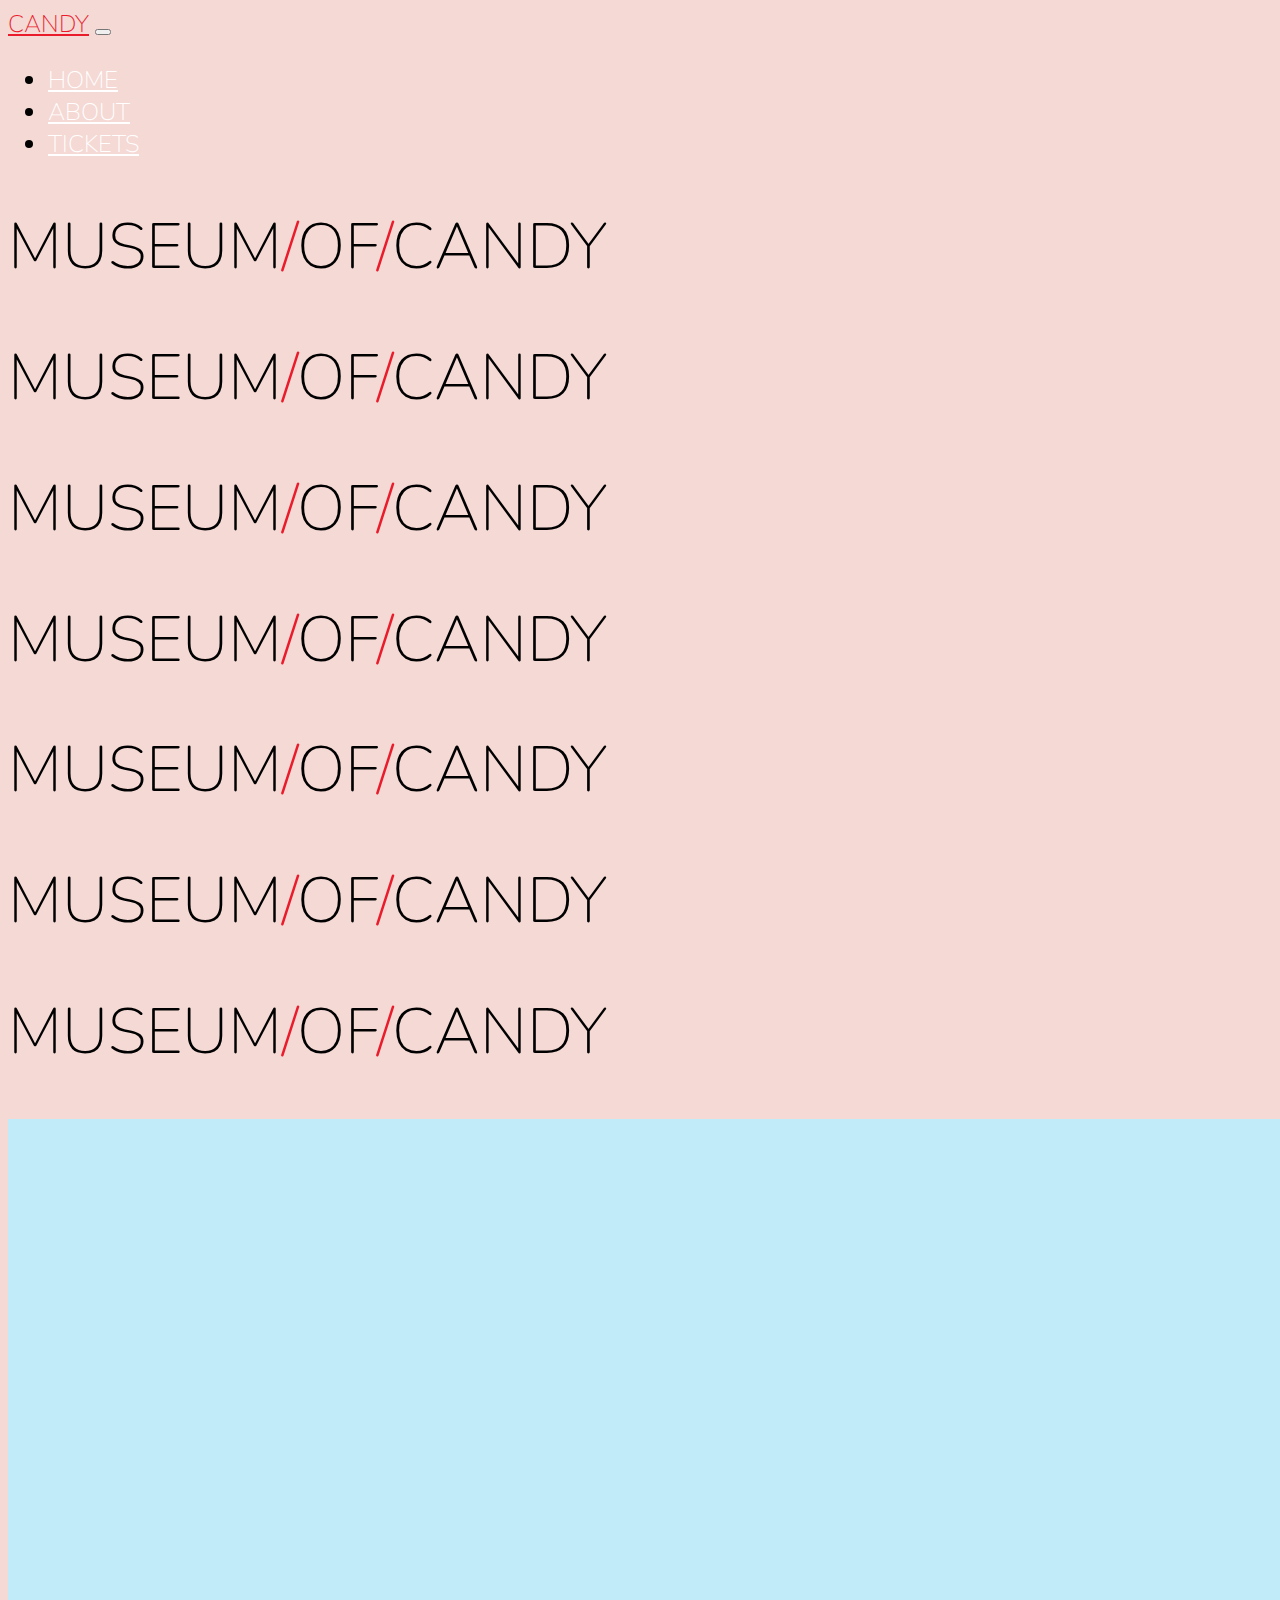
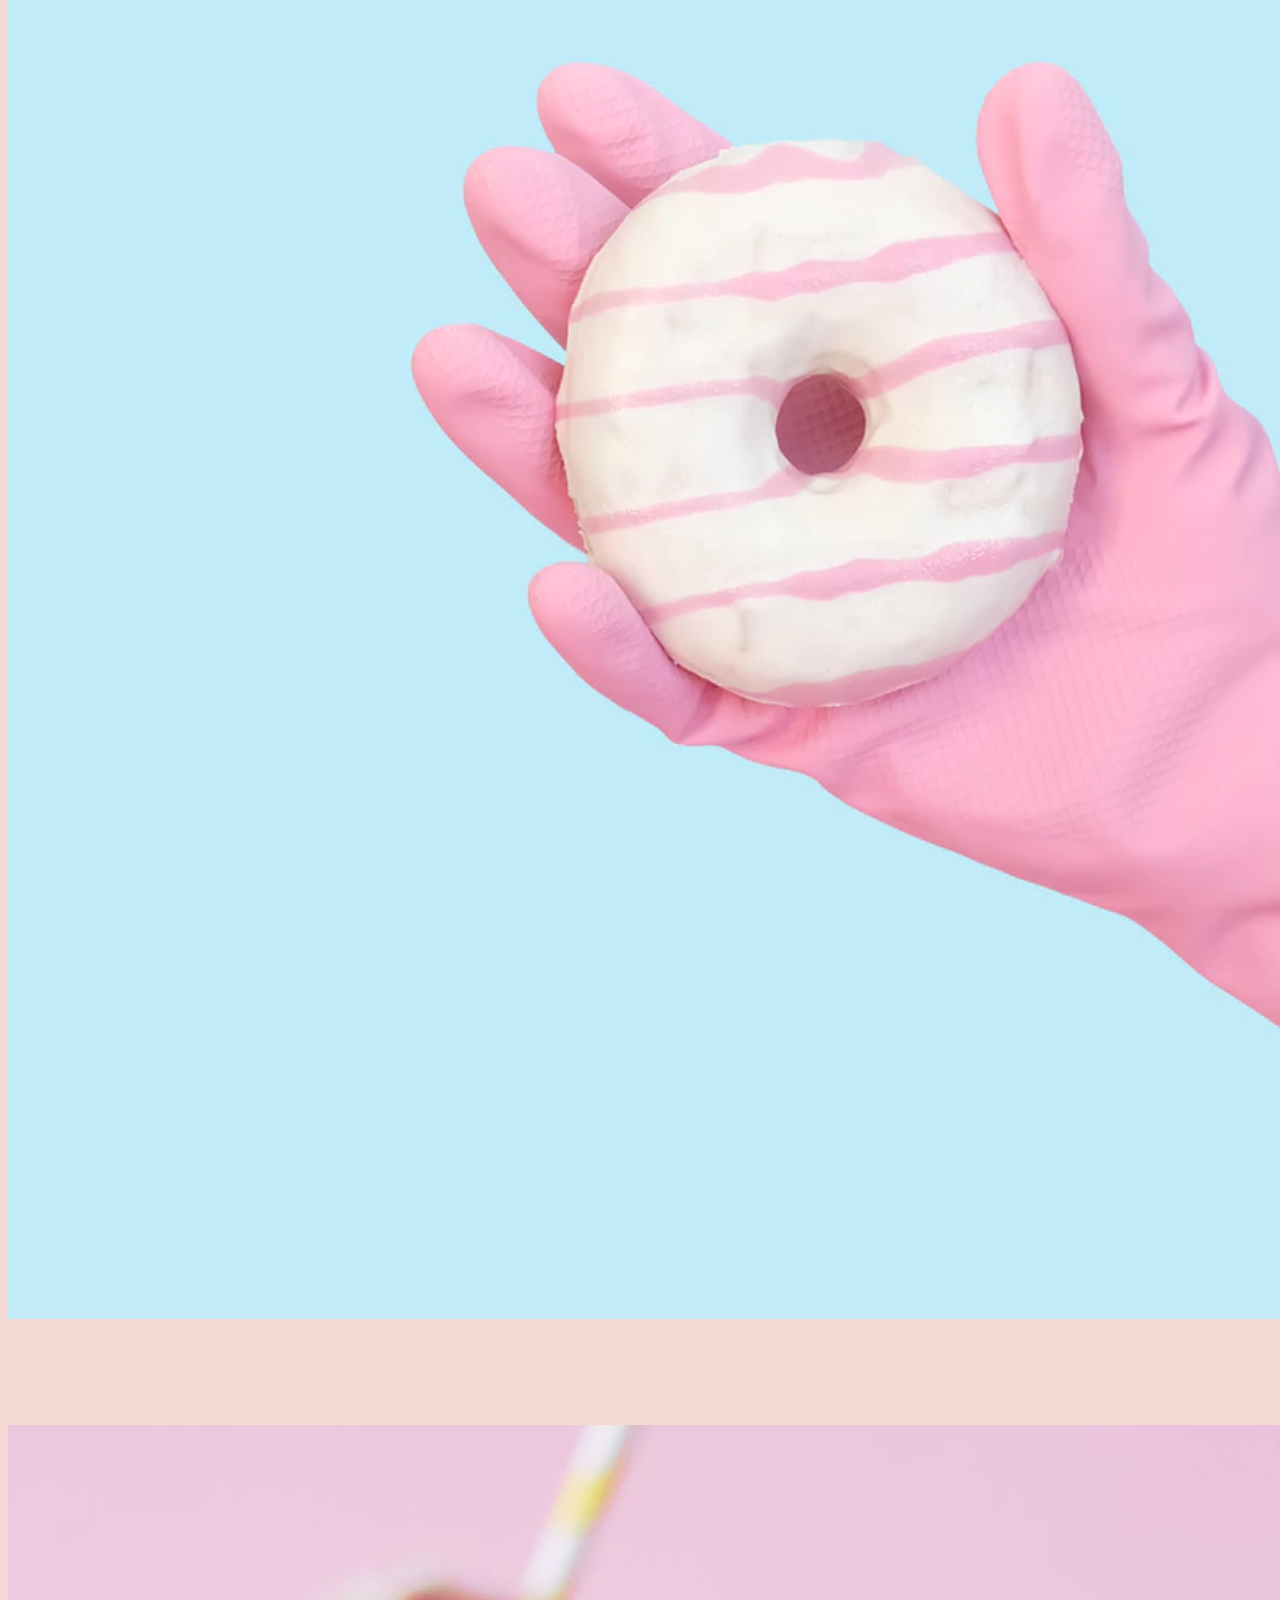
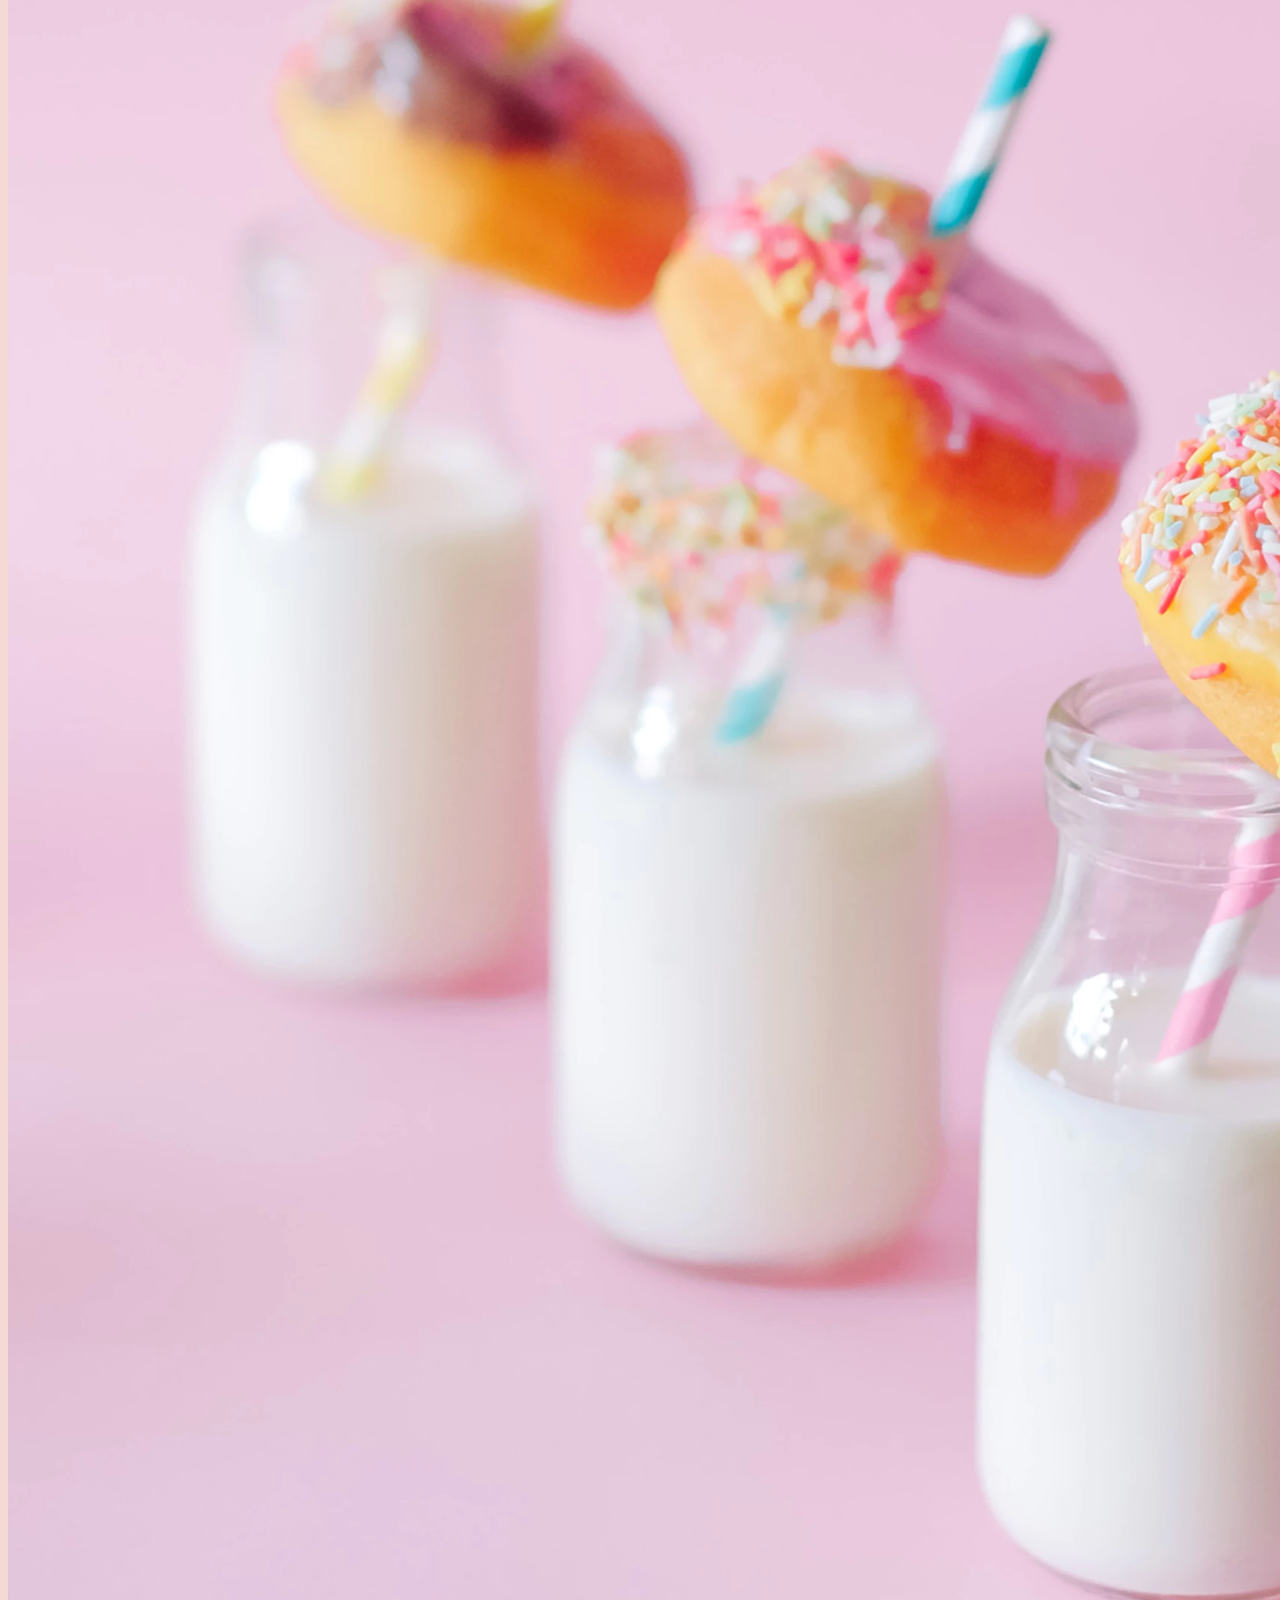
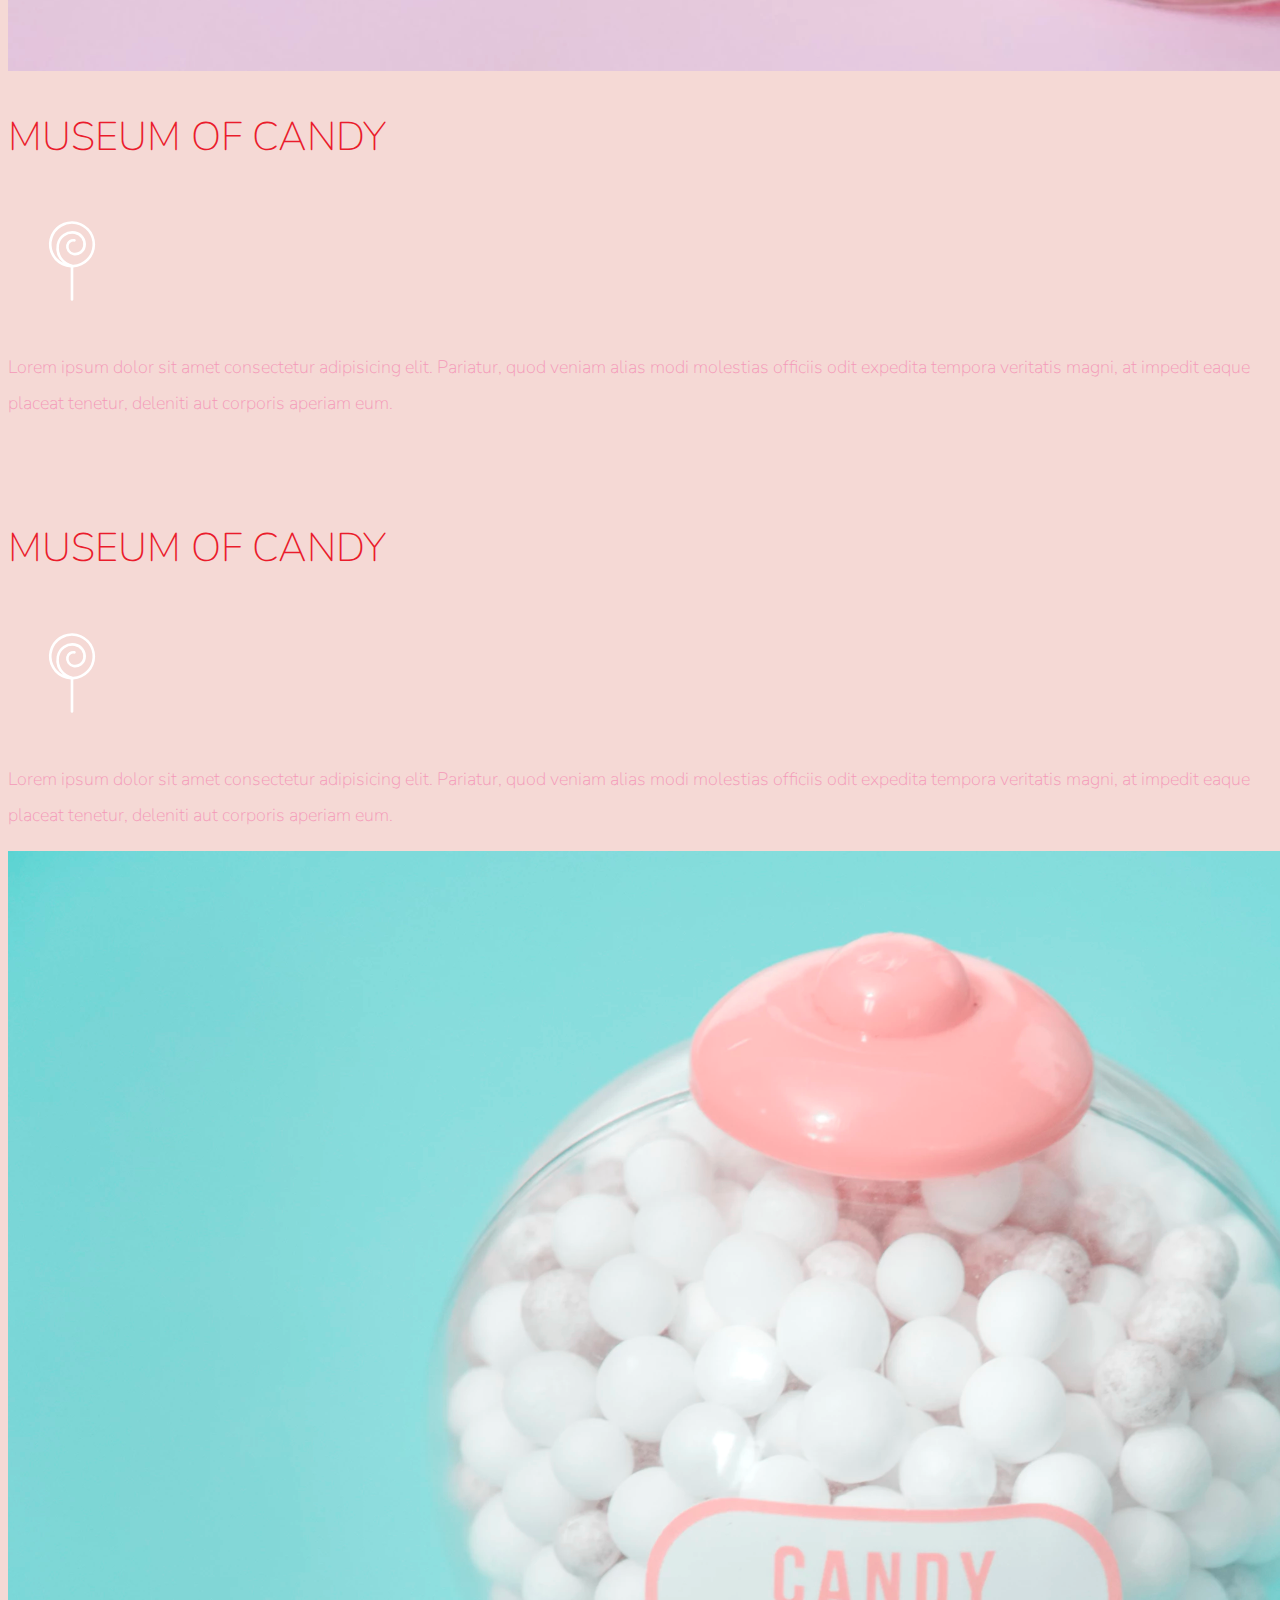
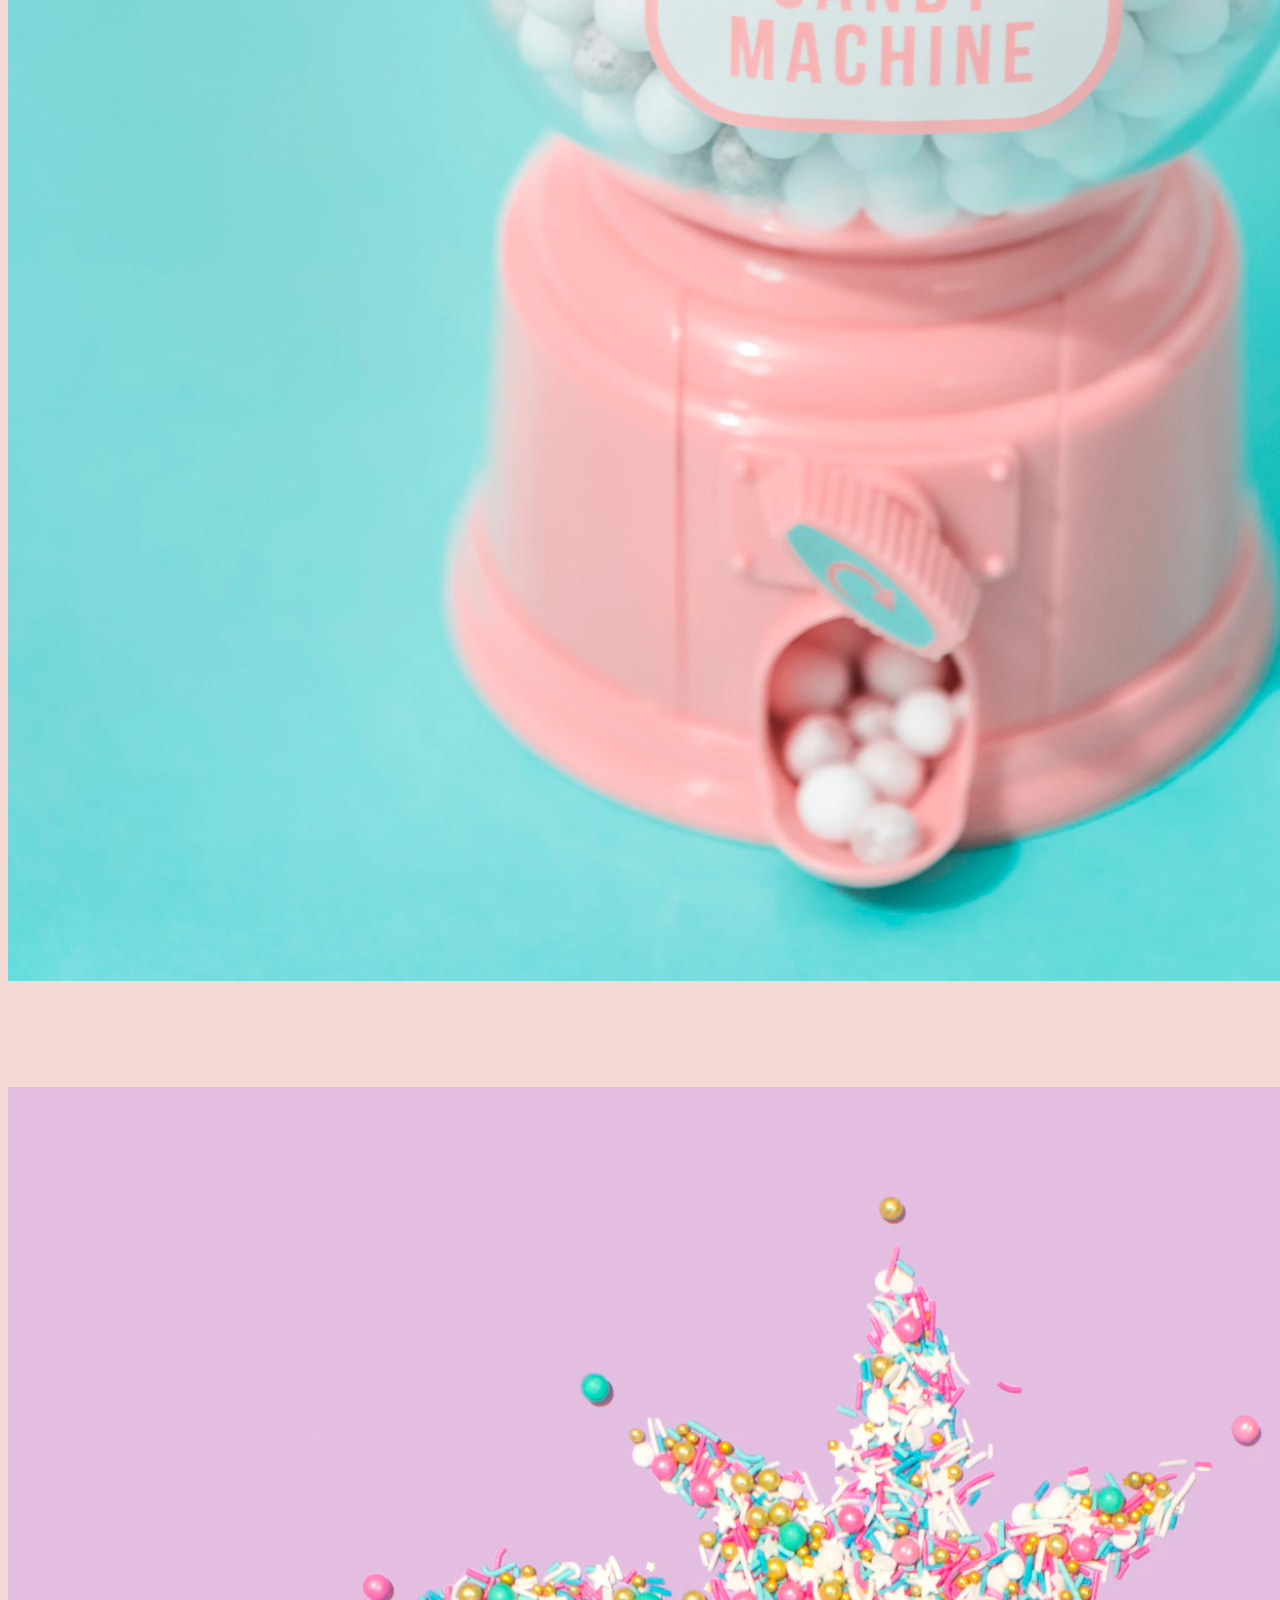
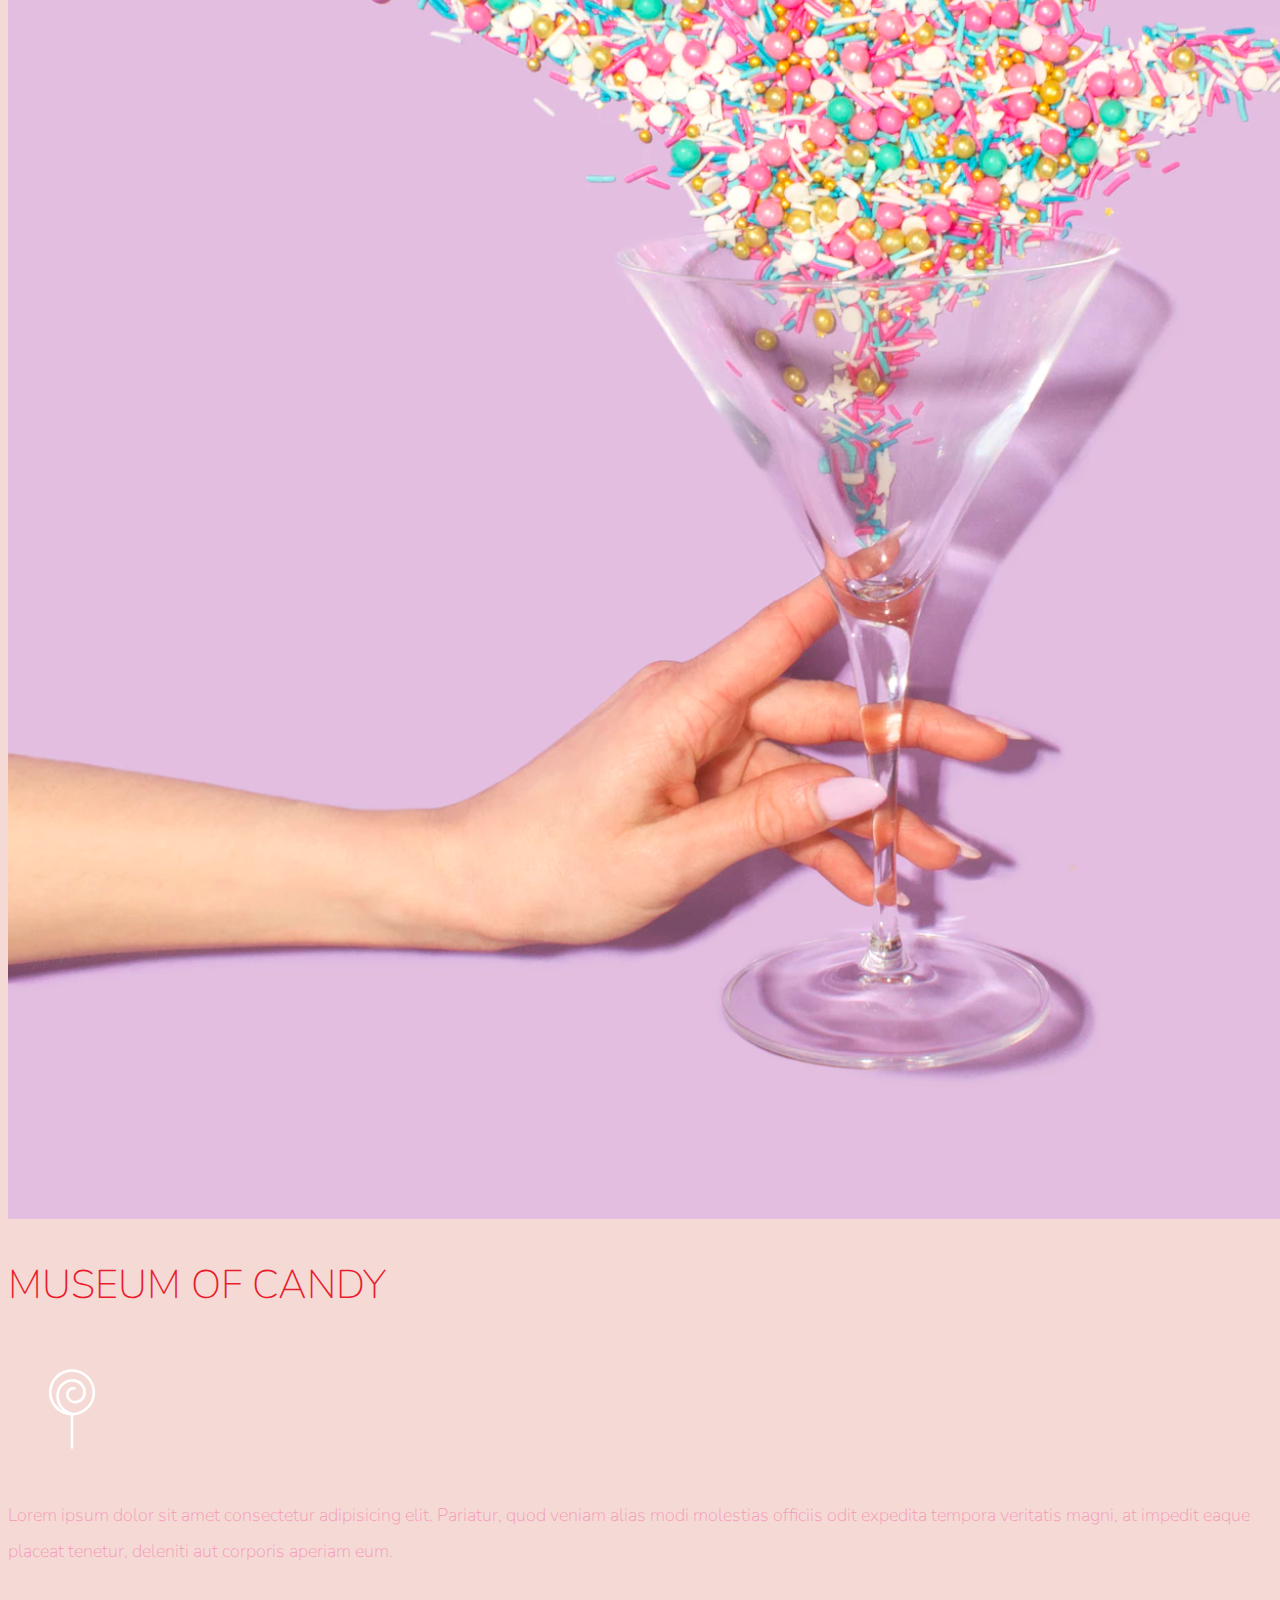
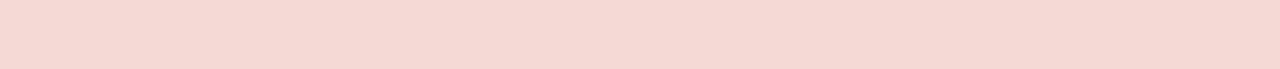
<file: Frtn/index.html>
<!doctype html>
<html lang="en">

<head>

  <meta charset="utf-8">
  <meta name="viewport" content="width=device-width, initial-scale=1, shrink-to-fit=no">


  <link href="https://fonts.googleapis.com/css?family=Nunito:200,300,400,700" rel="stylesheet">


  <link rel="stylesheet" href="https://cdn.jsdelivr.net/npm/bootstrap@4.6.0/dist/css/bootstrap.min.css"
    integrity="sha384-B0vP5xmATw1+K9KRQjQERJvTumQW0nPEzvF6L/Z6nronJ3oUOFUFpCjEUQouq2+l" crossorigin="anonymous">
  <link rel="stylesheet" href="app.css">

  <title>Museum of Candy</title>
</head>

<body>
  <nav id="mainNavbar" class="navbar navbar-dark navbar-expand-md py-0 fixed-top">
    <a href="#" class="navbar-brand">CANDY</a>
    <button class="navbar-toggler" data-toggle="collapse" data-target="#navLinks" aria-label="Toggle navigation">
      <span class="navbar-toggler-icon"></span>
    </button>
    <div class="collapse navbar-collapse" id="navLinks">
      <ul class="navbar-nav">
        <li class="nav-item">
          <a href="" class="nav-link">HOME</a>
        </li>
        <li class="nav-item">
          <a href="" class="nav-link">ABOUT</a>
        </li>
        <li class="nav-item">
          <a href="" class="nav-link">TICKETS</a>
        </li>
      </ul>
    </div>
  </nav>

  <section class="container-fluid px-0">
    <div class="row align-items-center content">
      <div class="col-lg-6">
        <div id="headingGroup" class="text-white text-center d-none d-lg-block mt-5">
          <h1>MUSEUM<span>/</span>OF<span>/</span>CANDY</h1>
          <h1>MUSEUM<span>/</span>OF<span>/</span>CANDY</h1>
          <h1>MUSEUM<span>/</span>OF<span>/</span>CANDY</h1>
          <h1>MUSEUM<span>/</span>OF<span>/</span>CANDY</h1>
          <h1>MUSEUM<span>/</span>OF<span>/</span>CANDY</h1>
          <h1>MUSEUM<span>/</span>OF<span>/</span>CANDY</h1>
          <h1>MUSEUM<span>/</span>OF<span>/</span>CANDY</h1>

        </div>

      </div>
      <div class="col-lg-6">
        <img class="img-fluid" src="imgs/hand2.png" alt="">
      </div>
    </div>
  </section>

  <section class="container-fluid px-0">
    <div class="row align-items-center content">
      <div class="col-md-6 order-2 order-md-1">
        <img src="imgs/milk.png" alt="" class="img-fluid">
      </div>
      <div class="col-md-6 text-center order-1 order-md-2">
        <div class="row justify-content-center">
          <div class="col-10 col-lg-8 lorems mb-5 mb-md-0">
            <h2>MUSEUM OF CANDY</h2>
            <img src="imgs/lolli_icon.png" alt="" class="d-none d-lg-inline">
            <p class="lead">
              Lorem ipsum dolor sit amet consectetur adipisicing elit. Pariatur, quod veniam alias modi molestias
              officiis
              odit expedita tempora veritatis magni, at impedit eaque placeat tenetur, deleniti aut corporis aperiam
              eum.
            </p>
          </div>
        </div>

      </div>
    </div>
    <div class="row align-items-center content">
      <div class="col-md-6 text-center">
        <div class="row justify-content-center">
          <div class="col-10 col-lg-8 lorems mb-5 mb-md-0">
            <h2>MUSEUM OF CANDY</h2>
            <img src="imgs/lolli_icon.png" alt="" class="d-none d-lg-inline">
            <p class="lead">
              Lorem ipsum dolor sit amet consectetur adipisicing elit. Pariatur, quod veniam alias modi molestias
              officiis
              odit expedita tempora veritatis magni, at impedit eaque placeat tenetur, deleniti aut corporis aperiam
              eum.
            </p>
          </div>
        </div>

      </div>
      <div class="col-md-6 ">
        <img src="imgs/gumball.png" alt="" class="img-fluid">
      </div>
    </div>
    <div class="row align-items-center content">
      <div class="col-md-6 order-2 order-md-1">
        <img src="imgs/sprinkles.png" alt="" class="img-fluid">
      </div>
      <div class="col-md-6 text-center order-1 order-md-2">
        <div class="row justify-content-center">
          <div class="col-10 col-lg-8 lorems mb-5 mb-md-0">
            <h2>MUSEUM OF CANDY</h2>
            <img src="imgs/lolli_icon.png" alt="" class="d-none d-lg-inline">
            <p class="lead">
              Lorem ipsum dolor sit amet consectetur adipisicing elit. Pariatur, quod veniam alias modi molestias
              officiis
              odit expedita tempora veritatis magni, at impedit eaque placeat tenetur, deleniti aut corporis aperiam
              eum.
            </p>
          </div>
        </div>

      </div>
    </div>
  </section>





  <script src="https://code.jquery.com/jquery-3.5.1.slim.min.js"
    integrity="sha384-DfXdz2htPH0lsSSs5nCTpuj/zy4C+OGpamoFVy38MVBnE+IbbVYUew+OrCXaRkfj"
    crossorigin="anonymous"></script>
  <script src="https://cdn.jsdelivr.net/npm/bootstrap@4.6.0/dist/js/bootstrap.bundle.min.js"
    integrity="sha384-Piv4xVNRyMGpqkS2by6br4gNJ7DXjqk09RmUpJ8jgGtD7zP9yug3goQfGII0yAns"
    crossorigin="anonymous"></script>
   <script>
     $(function(){
       $(document).scroll(function(){
         var $nav = $("#mainNavbar");
         $nav.toggleClass("scrolled", $(this).scrollTop() > $nav.height());
       })
     })
   </script>
</body>

</html>
</file>
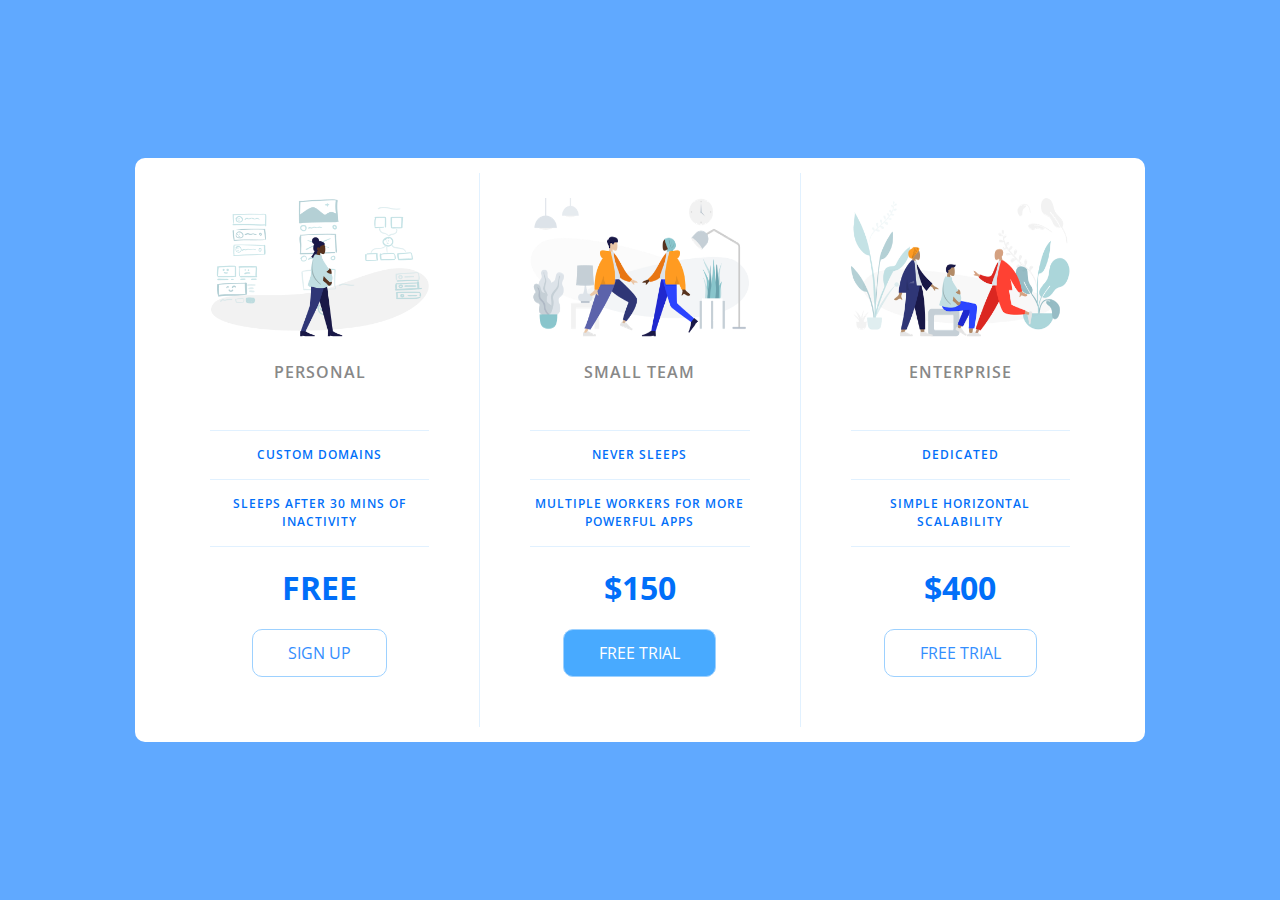
<file: Pricing Panel/pricingPanel.html>
<!DOCTYPE html>
<html lang="en">

<head>
    <meta charset="UTF-8">
    <meta name="viewport" content="width=device-width, initial-scale=1.0">
    <title>Price Tiers</title>
    <link rel="stylesheet" href="https://fonts.googleapis.com/css?family=Open+Sans:400,600,700">
    <link rel="stylesheet" href="pricingPanel.css">
</head>

<body>
    <div class="panel pricing-table">

        <div class="pricing-plan">
            <img src="icons/icon1.png" alt="" class="pricing-img">
            <h2 class="pricing-header">Personal</h2>
            <ul class="pricing-features">
                <li class="pricing-features-item">Custom domains</li>
                <li class="pricing-features-item">Sleeps after 30 mins of inactivity</li>
            </ul>
            <span class="pricing-price">Free</span>
            <a href="#/" class="pricing-button">Sign up</a>
        </div>

        <div class="pricing-plan">
            <img src="icons/icon2.png" alt="" class="pricing-img">
            <h2 class="pricing-header">Small team</h2>
            <ul class="pricing-features"> 
                <li class="pricing-features-item">Never sleeps</li>
                <li class="pricing-features-item">Multiple workers for more powerful apps</li>
            </ul>
            <span class="pricing-price">$150</span>
            <a href="#/" class="pricing-button is-featured">Free trial</a>
        </div>

        <div class="pricing-plan">
            <img src="icons/icon3.png" alt="" class="pricing-img">
            <h2 class="pricing-header">Enterprise</h2>
            <ul class="pricing-features">
                <li class="pricing-features-item">Dedicated</li>
                <li class="pricing-features-item">Simple horizontal scalability</li>
            </ul>
            <span class="pricing-price">$400</span>
            <a href="#/" class="pricing-button">Free trial</a>
        </div>

    </div>

</body>

</html>
</file>
<file: Frtn/app.css>
body{
    background-color: #f5d9d5;
    font-family: "Nunito", sans-serif;
    
}

.lorems h2 {
    color: #EA1C2C;
    font-weight: 100;
    font-size: 2.5rem;

}

.lorems p {
    color: #f498b8;
    font-weight: 100;
    font-size: 1.125rem;
    line-height: 2;
}

.content {
    
    margin-bottom: 100px;
}

#mainNavbar {
    font-size: 1.5em;
    font-weight: 100;
}

#mainNavbar .nav-link{
    color: white;
}

#mainNavbar .nav-link:hover{
    color: #EA1C2C;
}

#mainNavbar .navbar-brand {
    color: #EA1C2C;
    
}

#headingGroup span{
    color: #EA1C2C;
}

#headingGroup h1{
    font-weight: 100;
    font-size: 4rem;
}

.navbar.scrolled {
    background: rgb(222,192,222);
    transition: background 500ms;
}

@media (max-width: 1200px) {
    #headingGroup h1{
        font-weight: 100;
        font-size: 3rem;
    }
}
</file>
<file: Pricing Panel/pricingPanel.css>
html, body, div, span, applet, object, iframe,
h1, h2, h3, h4, h5, h6, p, blockquote, pre,
a, abbr, acronym, address, big, cite, code,
del, dfn, em, img, ins, kbd, q, s, samp,
small, strike, strong, sub, sup, tt, var,
b, u, i, center,
dl, dt, dd, ol, ul, li,
fieldset, form, label, legend,
table, caption, tbody, tfoot, thead, tr, th, td,
article, aside, canvas, details, embed, 
figure, figcaption, footer, header, hgroup, 
menu, nav, output, ruby, section, summary,
time, mark, audio, video {
	margin: 0;
	padding: 0;
	border: 0;
	font-size: 100%;
	font: inherit;
	vertical-align: baseline;
}
/* HTML5 display-role reset for older browsers */
article, aside, details, figcaption, figure, 
footer, header, hgroup, menu, nav, section {
	display: block;
}
body {
	line-height: 1;
}
ol, ul {
	list-style: none;
}
blockquote, q {
	quotes: none;
}
blockquote:before, blockquote:after,
q:before, q:after {
	content: '';
	content: none;
}
table {
	border-collapse: collapse;
	border-spacing: 0;
}

html{
    box-sizing: border-box;
    font-family: 'Open Sans', sans-serif;
}

body{
    background-color: #60a9ff;
    display: flex;
    justify-content: center;
    align-items: center;
    min-height: 100vh;
}

.panel {
    background-color: white;
    border-radius: 10px;
    padding: 15px 25px;
    width: 100%;
    max-width: 960px;
    display: flex;
    flex-direction: column;
    text-align: center;
    text-transform: uppercase;
}

.pricing-plan{
    border-bottom: 1px solid #e1f1ff;
}

.pricing-plan:last-child {
    border-bottom: none;
}

.pricing-img{
    margin-bottom: 25px;
    max-width: 100%;
}

.pricing-header{
    color: #888;
    font-weight: 600;
    letter-spacing: 1px;
}

.pricing-features{
    margin: 50px 0 25px;
    color: #016ff9;
}

.pricing-features-item{
    font-weight: 600;
    letter-spacing: 1px;
    font-size: 12px;
    line-height: 1.5;
    padding: 15px 0;
    border-top: 1px solid #e1f1ff;
}

.pricing-features-item:last-child{
    border-bottom: 1px solid #e1f1ff;
}

.pricing-price{
    color: #016ff9;
    display: block;
    font-size: 32px;
    font-weight: 700;
}

.pricing-button{
    border: 1px solid #9dd1ff;
    border-radius: 10px;
    color: #348efe;
    display: inline-block;
    padding: 15px 35px;
    text-decoration: none;
    margin: 25px 0;
    transition: background-color 200ms ease-in-out;
}

.pricing-button:hover, .pricing-button:focus{
     background-color: #e1f1ff; 
}

.pricing-button.is-featured{
    background-color: #48aaff;
    color: white;
}

.pricing-button.is-featured:hover, .pricing-button.is-featured:focus{
    background-color: #269aff;
    color: white;
}

@media(min-width: 900px){
    .panel{
        flex-direction: row;
    }
    .pricing-plan{
        border-bottom: none;
        border-right: 1px solid #e1f1ff;
        padding: 25px 50px;
    }
    .pricing-plan:last-child{
        border-right: none;
    }
}
</file>
